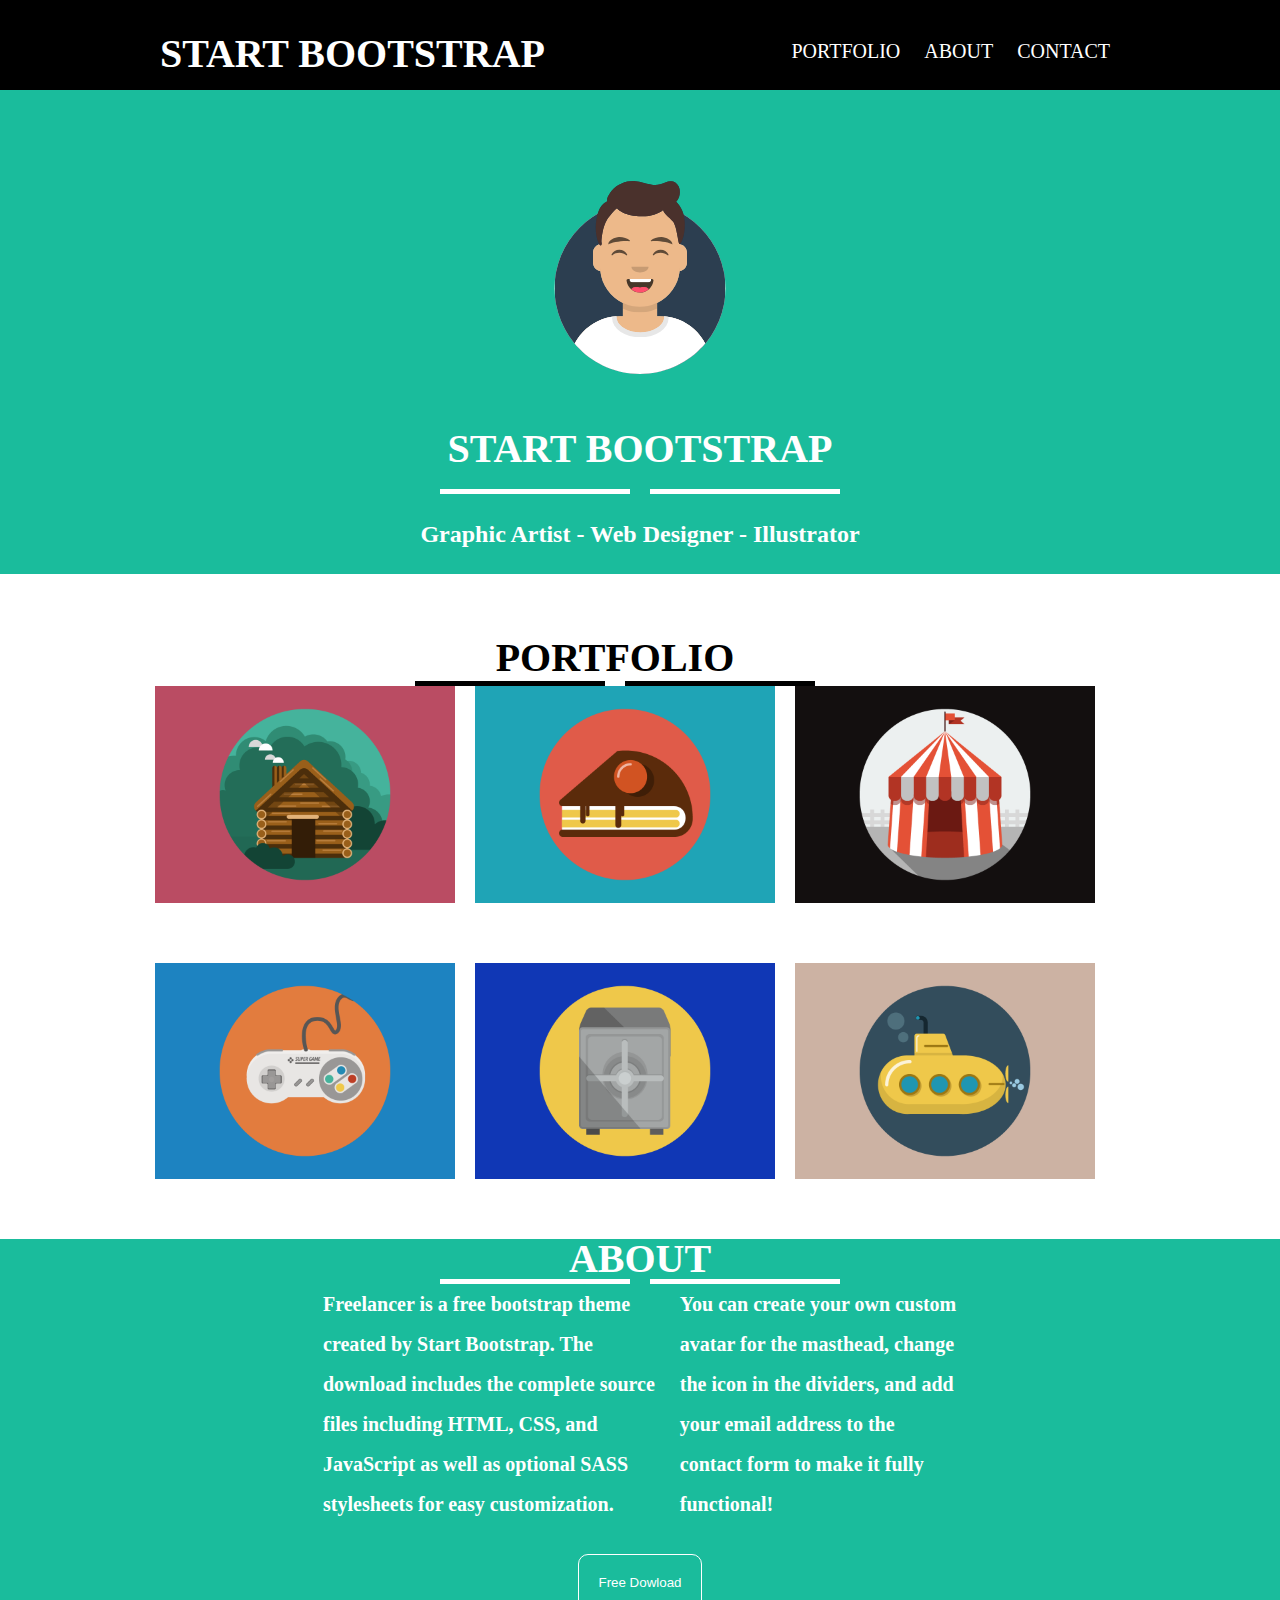
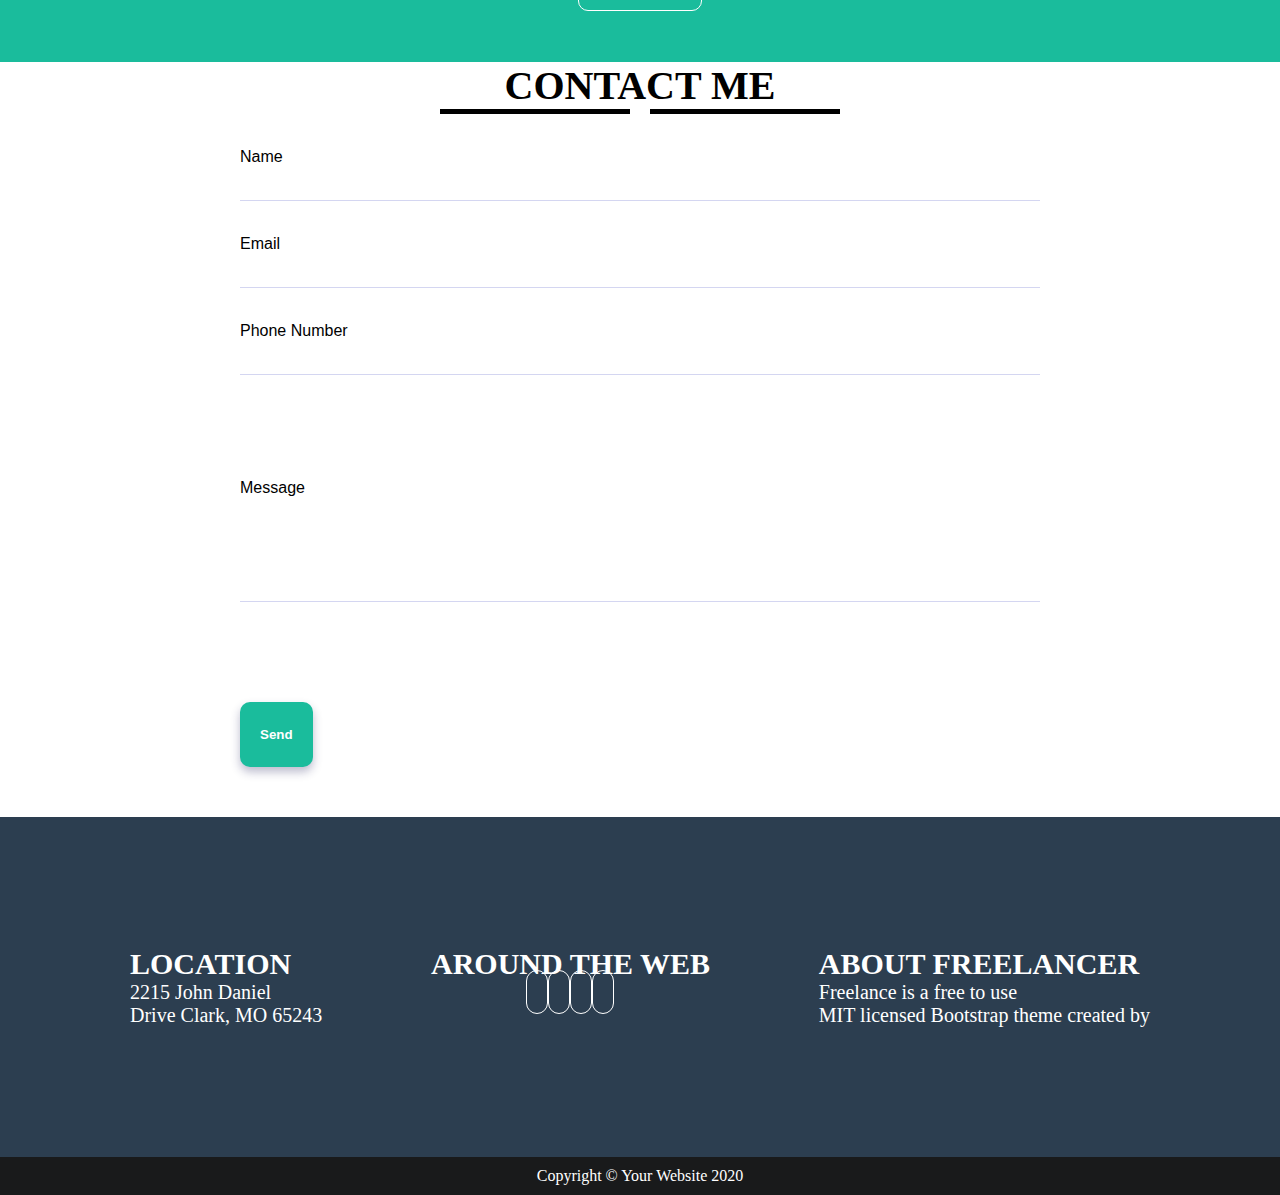
<file: project/index.html>
<!DOCTYPE html>
<html lang="en">
<head>
    <meta charset="UTF-8">
    <meta http-equiv="X-UA-Compatible" content="IE=edge">
    <meta name="viewport" content="width=device-width, initial-scale=1.0">
    <title>Document</title>
    <link rel="stylesheet" href="css/style.css">
    <link rel="stylesheet" href="https://cdnjs.cloudflare.com/ajax/libs/font-awesome/5.15.3/css/all.min.css" integrity="sha512-iBBXm8fW90+nuLcSKlbmrPcLa0OT92xO1BIsZ+ywDWZCvqsWgccV3gFoRBv0z+8dLJgyAHIhR35VZc2oM/gI1w==" crossorigin="anonymous" />
    <meta name="viewport" content="width=device-width, initial-scale=1.0">
    
</head>
<body>
    <div class="menu">
        <div class="container">
            <div class="left">
                <h1>START BOOTSTRAP</h1>
            </div>
            <div class="right">
                <nav>
                    <ul>
                        <li><a href="">PORTFOLIO</a></li>
                        <li><a href="">ABOUT</a> </li>
                        <li><a href="">CONTACT</a></li>
                    </ul>
                </nav>
            </div>
        </div>
    </div>
    <div class="avatar">
        <div class="full">
            <img class="abc" src="img/2.svg" alt="">
            <h1>START BOOTSTRAP</h1>
            <div class="wrapper">
                <div class="star">
                  <div class="line"></div>
                  <div class="star-icon"><i class="fas fa-star"></i></div>
                  <div class="line"></div>
                </div>
              </div>
            <h2>Graphic Artist - Web Designer - Illustrator</h2>
        </div>
    </div>
    <div class="portfolio">
        <div class="container">
        <h1>PORTFOLIO</h1>
        <div class="wrapper">
            <div class="star1">
              <div class="line1"></div>
              <div class="star-icon"><i class="fas fa-star"></i></div>
              <div class="line1"></div>
            </div>
          </div>
        <div class="box">    
            <div class="item">
                <div class="overlay">
                    <i class="fas fa-plus"></i>
                </div>
                <img src="img/cabin.png" alt="">
            </div>
            <div class="item">
                <div class="overlay">
                    <i class="fas fa-plus"></i>
                </div>
                <img src="img/cake.png" alt="">
            </div>
            <div class="item">
                <div class="overlay">
                    <i class="fas fa-plus"></i>
                </div>
                <img src="img/circus.png" alt="">
            </div>
            <div class="item">
                <div class="overlay">
                    <i class="fas fa-plus"></i>
                </div>
                <img src="img/game.png" alt="">
            </div>
            <div class="item">
                <div class="overlay">
                    <i class="fas fa-plus"></i>
                </div>
                <img src="img/safe.png" alt="">
            </div>
            <div class="item">
                <div class="overlay">
                    <i class="fas fa-plus"></i>
                </div>
                <img src="img/submarine.png" alt="">
            </div>
        </div>
        </div>
    </div>
    <div class="about">
        <h1>ABOUT</h1>
        <div class="wrapper">
            <div class="star">
              <div class="line"></div>
              <div class="star-icon"><i class="fas fa-star"></i></div>
              <div class="line"></div>
            </div>
          </div>
          <div class="content">
              <p>Freelancer is a free bootstrap theme created by Start Bootstrap. The download includes the complete source files including HTML, CSS, and JavaScript as well as optional SASS stylesheets for easy customization.</p>
              <p>You can create your own custom avatar for the masthead, change the icon in the dividers, and add your email address to the contact form to make it fully functional!
            </p>
          </div>
          <button class="download"><i class="fas fa-download"></i>Free Dowload</button>
    </div>
    <div class="contact">
        <h1>CONTACT ME</h1>
        <div class="wrapper">
            <div class="star1">
              <div class="line1"></div>
              <div class="star-icon"><i class="fas fa-star"></i></div>
              <div class="line1"></div>
            </div>
          </div>
          <div class="form1">
            <div class="card-body">
                <form action="">
                    <div class="form-group">
                        <input type="text" id="name" placeholder="Name">
                    </div>
                    <div class="form-group">
                        <input type="text" id="link" placeholder="Email">
                    </div>
                    <div class="form-group">
                        <input type="text" id="link" placeholder="Phone Number">
                    </div>
                    <div class="form-group messge">
                        <input type="text" id="link" placeholder="Message">
                    </div>
                    
                </form>
                <div class="wrapper-submit">
                    <button class="btn-submit">Send</button>
                </div>
            </div>
          </div>
    </div>
    
    <div class="foot">
        <!-- <div class="container"> -->
        <div class="title p1">
            <h2>LOCATION</h2>
            <p>2215 John Daniel<br> Drive
                Clark, MO 65243</p>
        </div>
        <div class="title p2">
            <h2>AROUND THE WEB</h2>
            <i class="fab fa-facebook-f"></i>
            <i class="fab fa-facebook-f"></i>
            <i class="fab fa-facebook-f"></i>
            <i class="fab fa-facebook-f"></i>
        </div>
        <div class="title p3">
            <h2>ABOUT FREELANCER</h2>
            <p>Freelance is a free to use <br>MIT licensed Bootstrap theme created by</p>
        </div>
    </div>
    <div class="copy">
        <p>Copyright © Your Website 2020</p>
    </div>
</body>
</html>
</file>
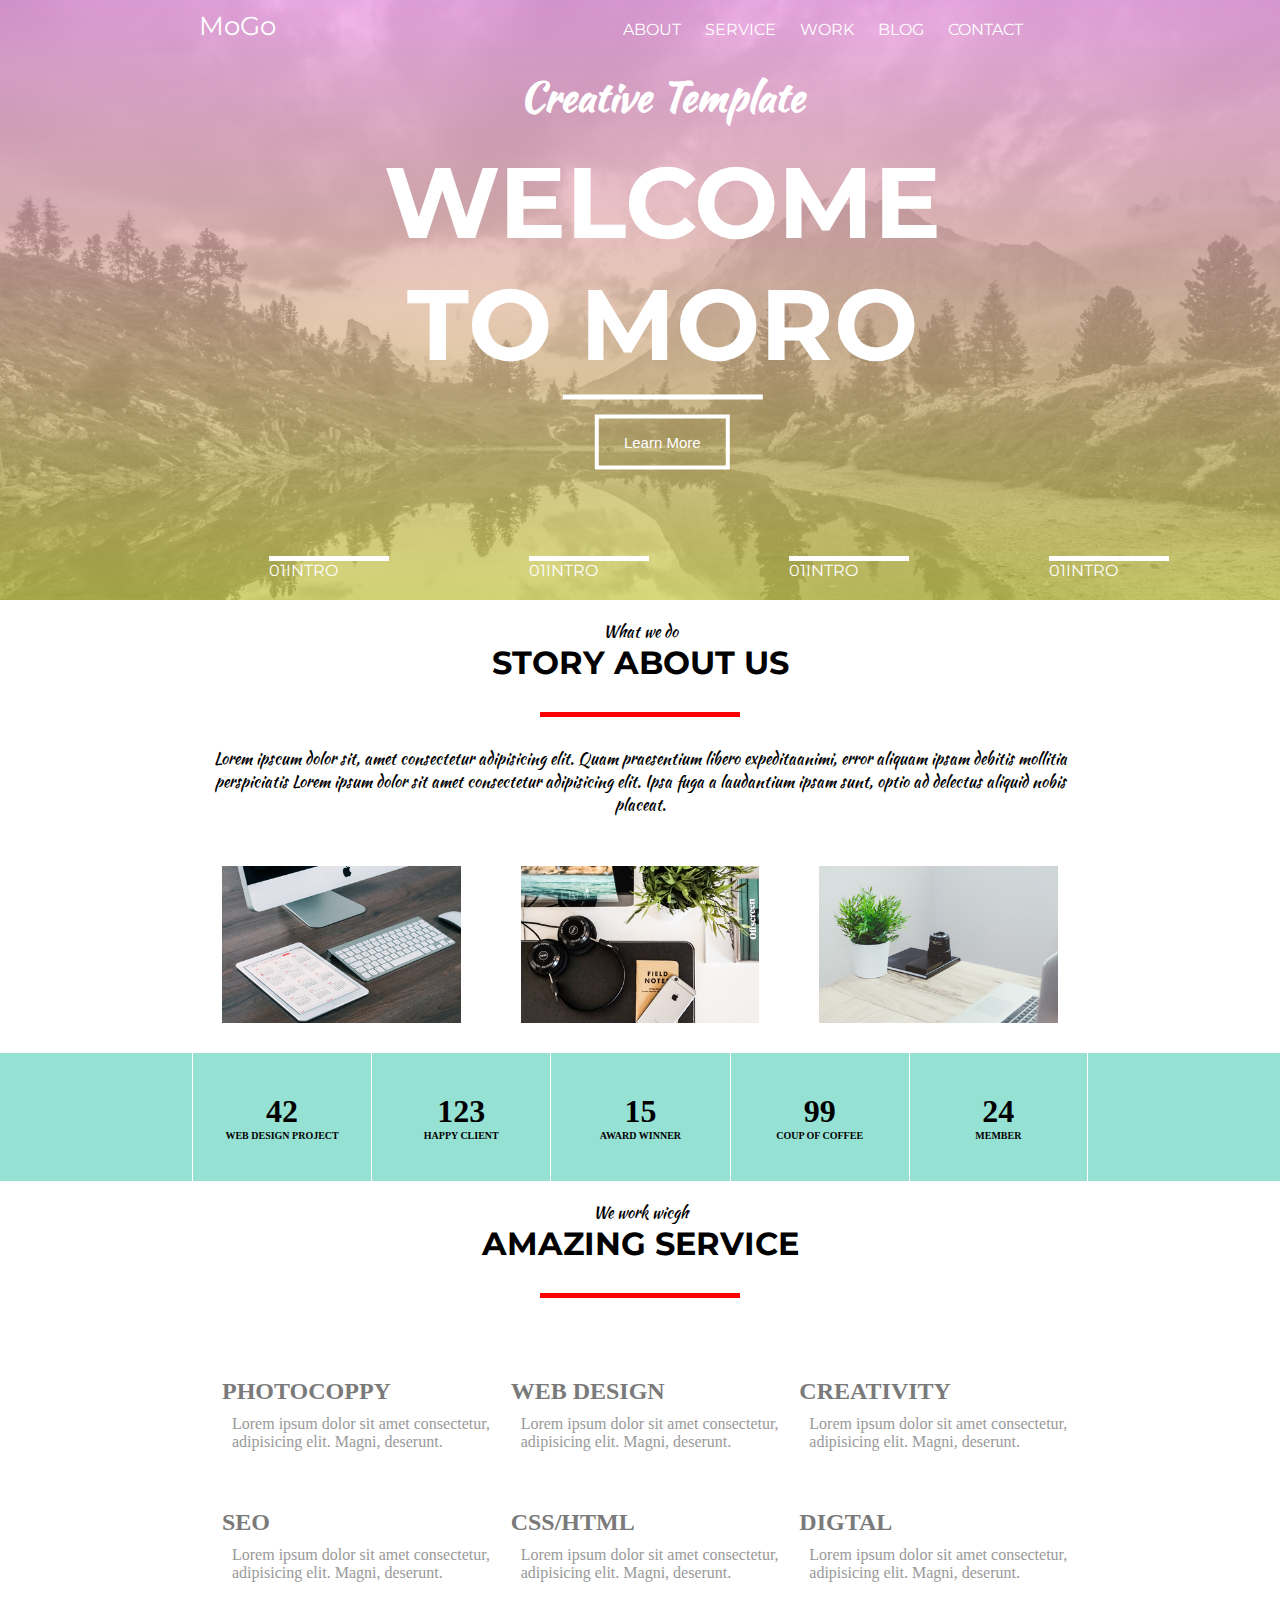
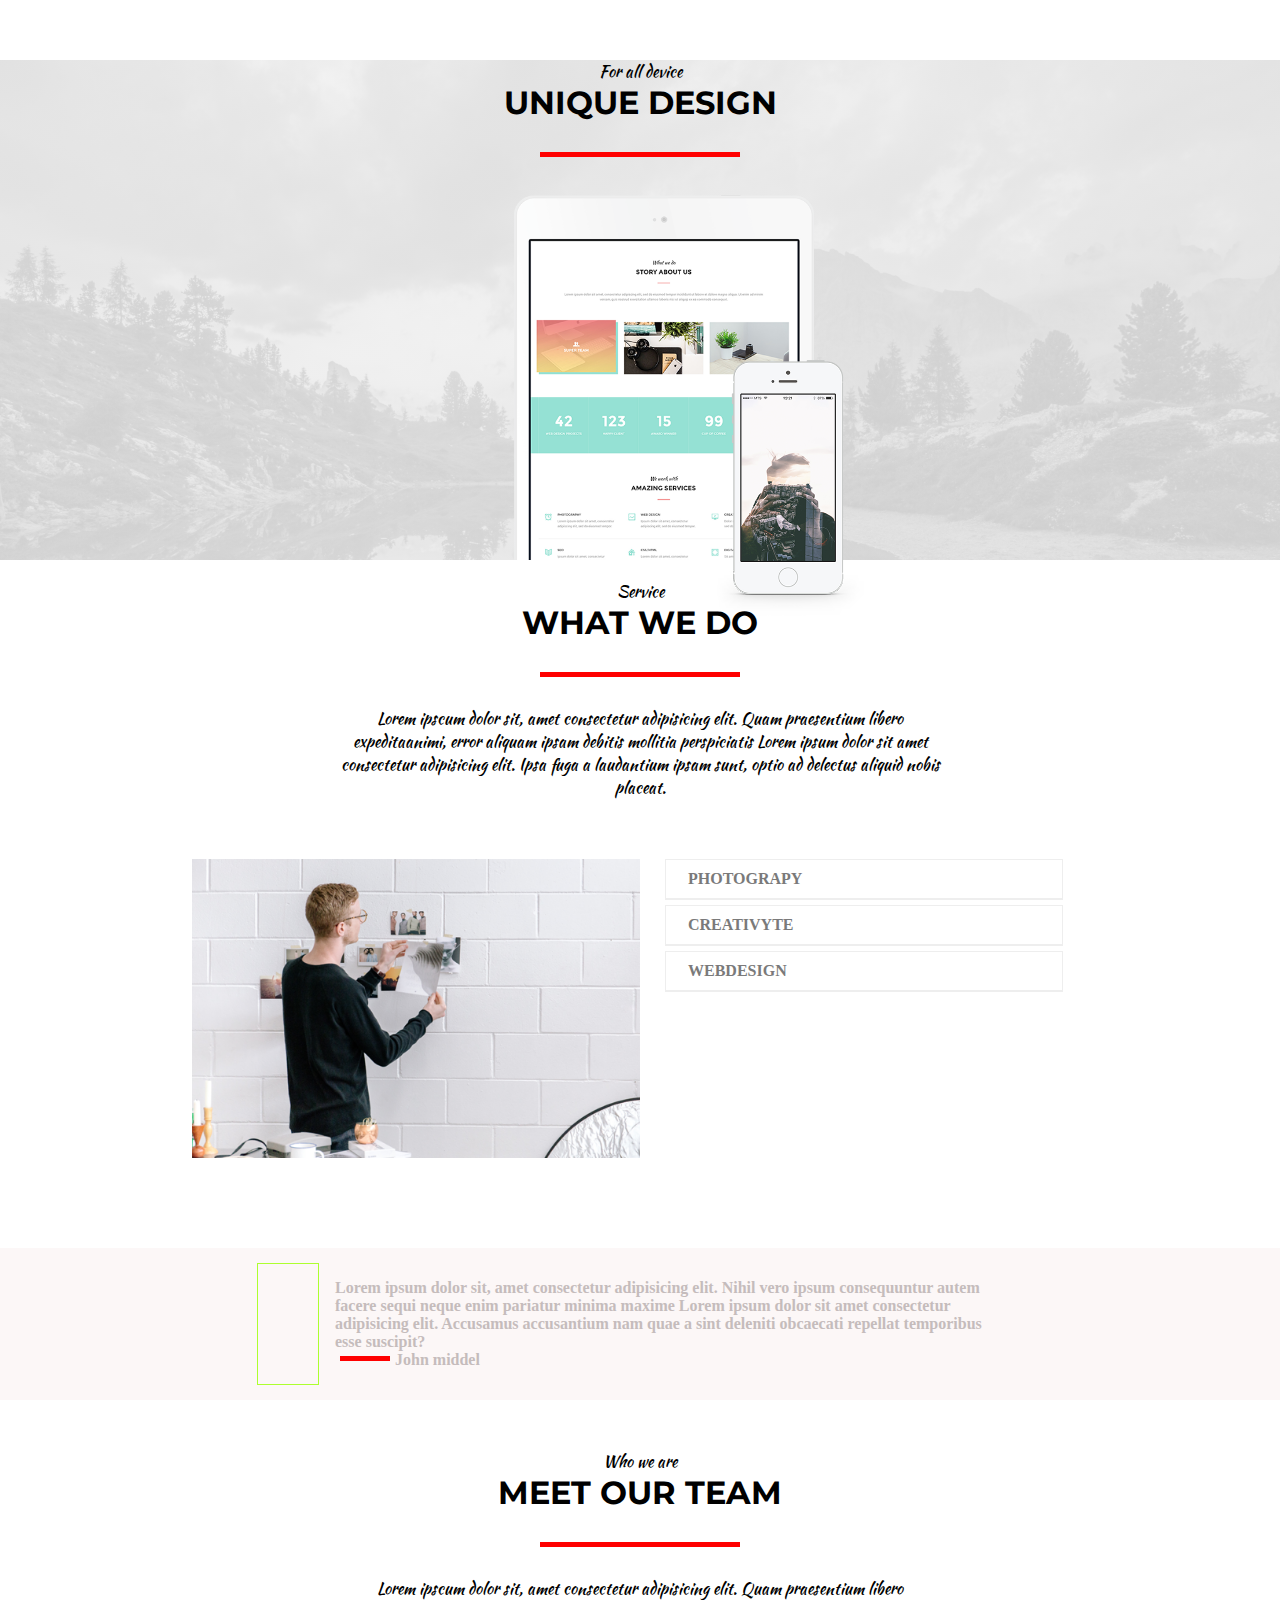
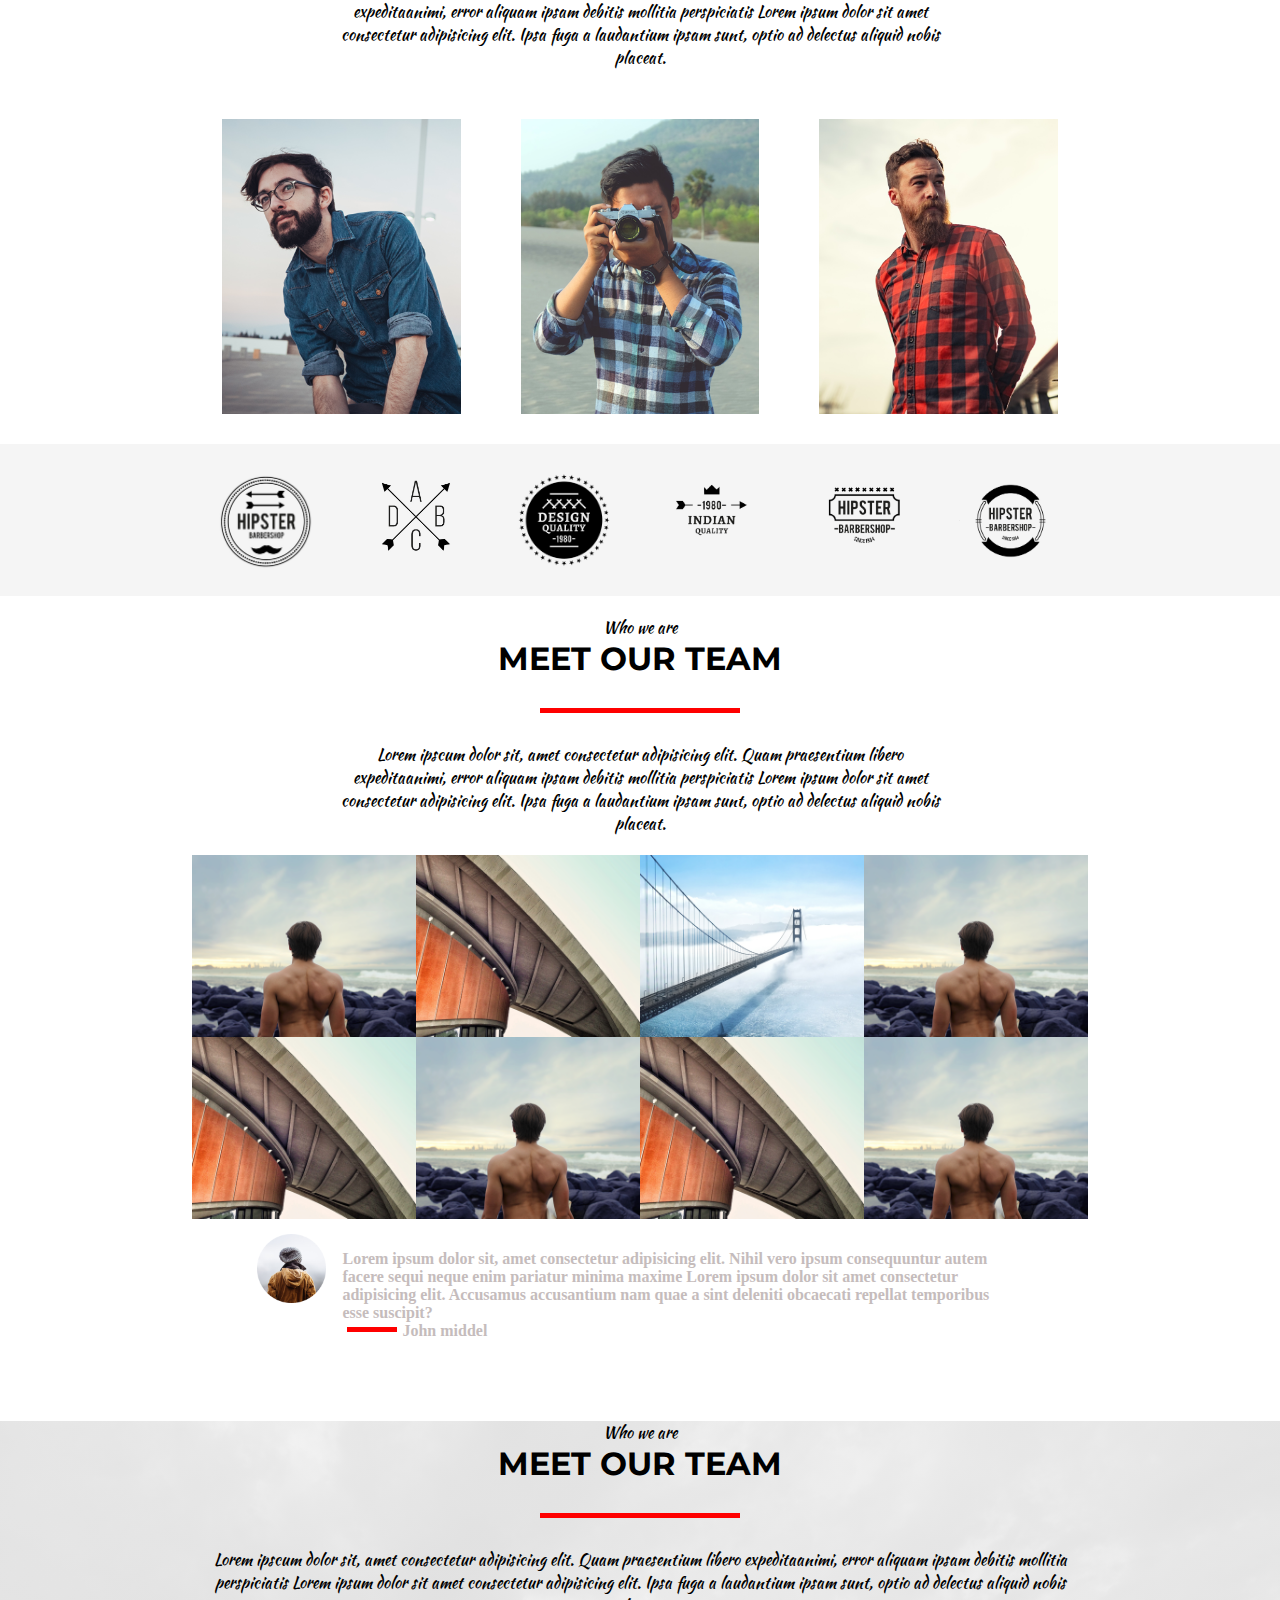
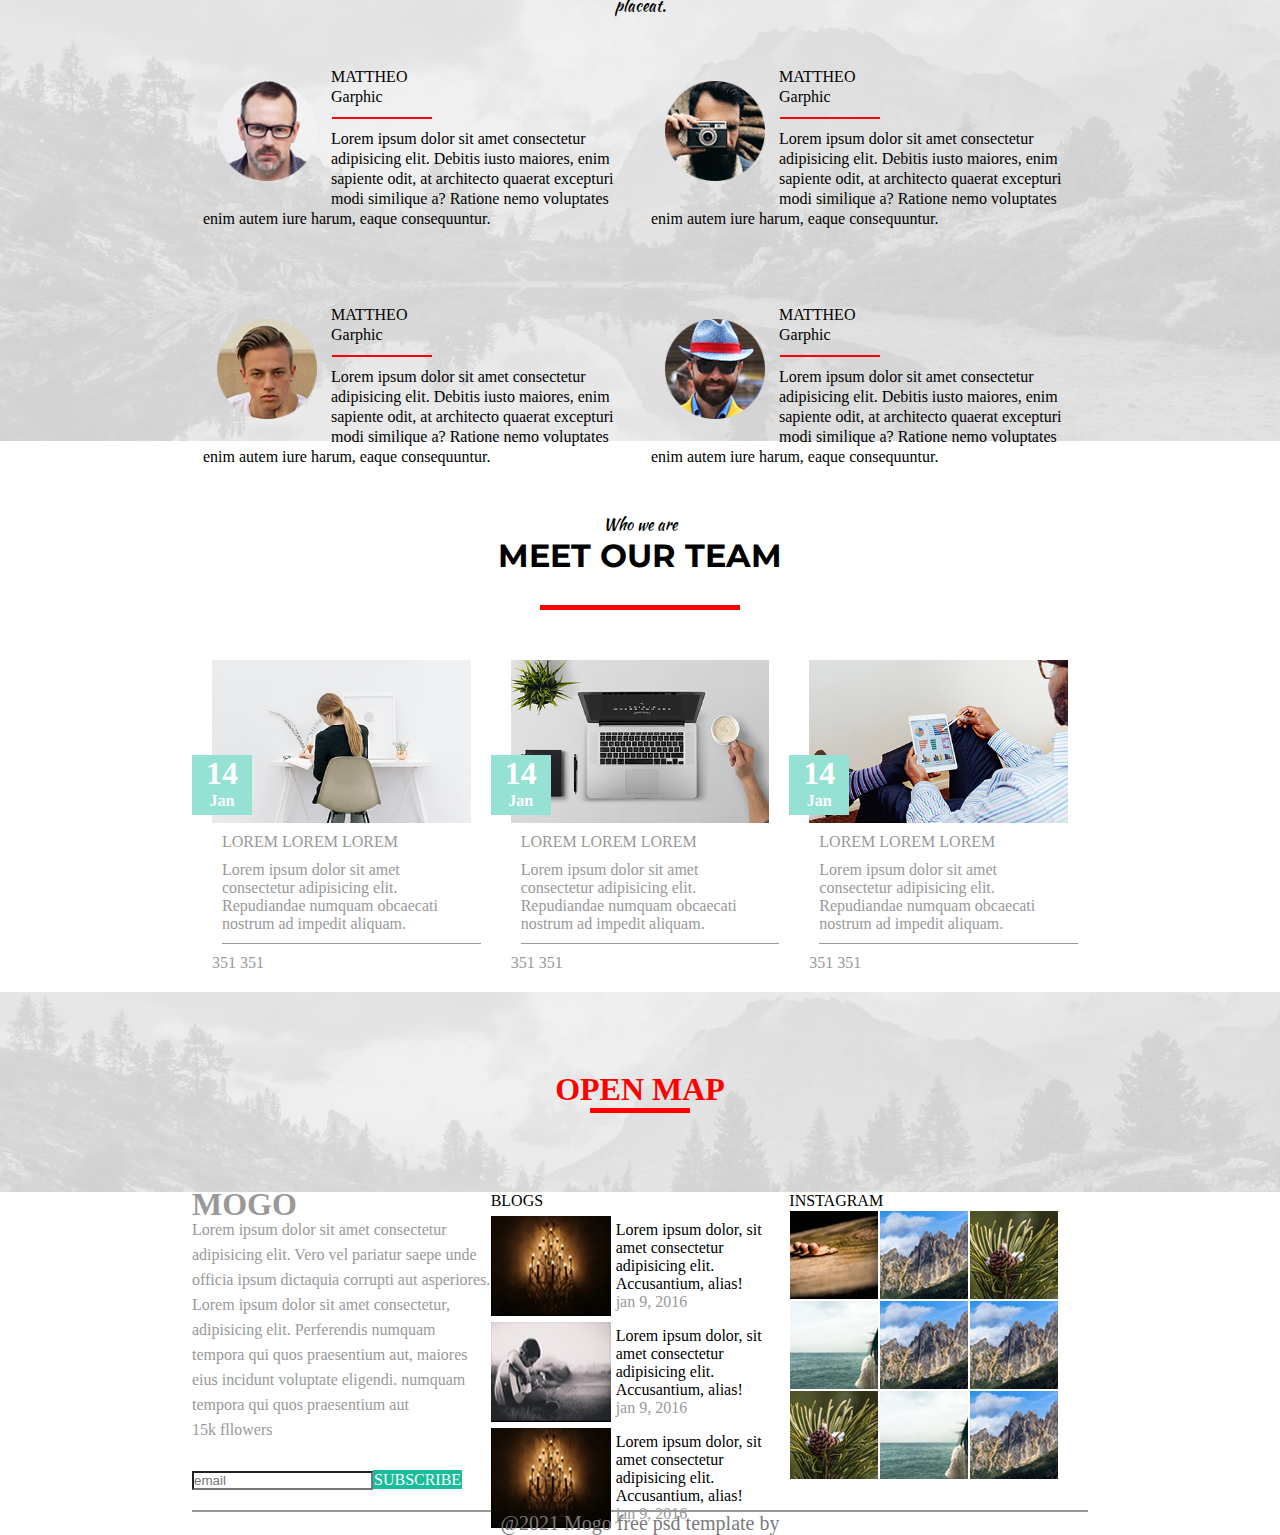
<file: Project2/index.html>
<!DOCTYPE html>
<html lang="en">

<head>
  <meta charset="UTF-8">
  <meta http-equiv="X-UA-Compatible" content="IE=edge">
  <meta name="viewport" content="width=device-width, initial-scale=1.0">
  <title>Document</title>
  <link rel="stylesheet" href="css/style.css">
  <link rel="stylesheet" href="https://cdnjs.cloudflare.com/ajax/libs/font-awesome/5.15.3/css/all.min.css"
    integrity="sha512-iBBXm8fW90+nuLcSKlbmrPcLa0OT92xO1BIsZ+ywDWZCvqsWgccV3gFoRBv0z+8dLJgyAHIhR35VZc2oM/gI1w=="
    crossorigin="anonymous" />
  <meta name="viewport" content="width=device-width, initial-scale=1.0">
  <link rel="preconnect" href="https://fonts.gstatic.com">

</head>

<body>
  <header class="banner">
    <div class="container">
      <div class="menu">
        <a href="#" class="logo">MoGo</a>
        <nav>
          <ul>
            <li><a href="">ABOUT</a></li>
            <li><a href="">SERVICE</a></li>
            <li><a href="">WORK</a></li>
            <li><a href="">BLOG</a></li>
            <li><a href="">CONTACT</a></li>
            <li><a href=""><i class="fas fa-cart-plus"></i></a></li>
            <li><a href=""><i class="fas fa-search"></i></a></li>
          </ul>
        </nav>
      </div>
      <div class="welcome">
        <h2>Creative Template</h2>
        <h1><span>WELCOME</span><br><span> TO MORO</span></h1>
        <button>Learn More</button>
        <!-- <a href="#">Learn More</a> -->
      </div>
      <div class="intro">
        <div class="item">
          <div class="active gach-do"></div>
          <div class="gach-intro"></div>
          <p>01INTRO</p>
        </div>
        <div class="item">
          <div class="gach-do"></div>
          <div class="gach-intro"></div>
          <p>01INTRO</p>
        </div>
        <div class="item">
          <div class="gach-do"></div>
          <div class="gach-intro"></div>
          <p>01INTRO</p>
        </div>
        <div class="item">
          <div class="gach-do"></div>
          <div class="gach-intro"></div>
          <p>01INTRO</p>
        </div>
      </div>
    </div>
  </header>
  <header class="story">
    <div class="container">
      <div class="story-item">

        <p>What we do</p>
        <h1>STORY ABOUT US</h1>
        <p class="gach-1"></p>
        <p class="bot">Lorem ipscum dolor sit, amet consectetur adipisicing elit. Quam praesentium libero expeditaanimi,
          error aliquam ipsam debitis mollitia perspiciatis Lorem ipsum dolor sit amet consectetur adipisicing elit.
          Ipsa fuga a laudantium ipsam sunt, optio ad delectus aliquid nobis placeat.</p>


      </div>
      <div class="wrapper">
        <div class="team-item">
          <div class="content">
            <img src="img/pic1.png" alt="" class="team-image">
            <div>
              <i class="fas fa-user-friends"></i>
              <span>SUPER TEAM</span>
            </div>
          </div>
        </div>
        <div class="team-item">
          <div class="content">
            <img src="img/pic2.png" alt="" class="team-image">
            <div>
              <i class="fas fa-user-friends"></i>
              <span>SUPER TEAM</span>
            </div>
          </div>
        </div>
        <div class="team-item">
          <div class="content">
            <img src="img/pic3.png" alt="" class="team-image">
            <div>
              <i class="fas fa-user-friends"></i>
              <span>SUPER TEAM</span>
            </div>
          </div>
        </div>
      </div>
    </div>
  </header>
  <header class="number">
    <div class="container">
      <div class="number-content">
        <div class="number-item">
          <h1>42</h1>
          <p>WEB DESIGN PROJECT</p>
        </div>
        <div class="number-item">
          <h1>123</h1>
          <p>HAPPY CLIENT</p>
        </div>
        <div class="number-item">
          <h1>15</h1>
          <p>AWARD WINNER</p>
        </div>
        <div class="number-item">
          <h1>99</h1>
          <p>COUP OF COFFEE</p>
        </div>
        <div class="number-item">
          <h1>24</h1>
          <p>MEMBER</p>
        </div>
      </div>
    </div>
  </header>
  <header class="work">
    <div class="container">
      <div class="story-item">
        <div class="container">
          <p>We work wicgh</p>
          <h1>AMAZING SERVICE</h1>
          <p class="gach-1"></p>
        </div>

      </div>
      <div class="service">
        <div class="service-item">
          <i class="fas fa-images"></i>
          <h2>PHOTOCOPPY</h2>
          <p>Lorem ipsum dolor sit amet consectetur, adipisicing elit. Magni, deserunt.</p>
        </div>
        <div class="service-item">
          <i class="fas fa-images"></i>
          <h2>WEB DESIGN</h2>
          <p>Lorem ipsum dolor sit amet consectetur, adipisicing elit. Magni, deserunt.</p>
        </div>
        <div class="service-item">
          <i class="fas fa-images"></i>
          <h2>CREATIVITY</h2>
          <p>Lorem ipsum dolor sit amet consectetur, adipisicing elit. Magni, deserunt.</p>
        </div>
        <div class="service-item">
          <i class="fas fa-images"></i>
          <h2>SEO</h2>
          <p>Lorem ipsum dolor sit amet consectetur, adipisicing elit. Magni, deserunt.</p>
        </div>
        <div class="service-item">
          <i class="fas fa-images"></i>
          <h2>CSS/HTML</h2>
          <p>Lorem ipsum dolor sit amet consectetur, adipisicing elit. Magni, deserunt.</p>
        </div>
        <div class="service-item">
          <i class="fas fa-images"></i>
          <h2>DIGTAL</h2>
          <p>Lorem ipsum dolor sit amet consectetur, adipisicing elit. Magni, deserunt.</p>
        </div>
      </div>
    </div>
  </header>
  <div class="for">
    <div class="container">
      <div class="story-item">
        <div class="container">
          <p>For all device</p>
          <h1>UNIQUE DESIGN</h1>
          <p class="gach-1"></p>
        </div>

      </div>
      <div class="img">
        <img class="img-1" src="img/pic4.png" alt="">
        <img class="img-2" src="img/pic5.png" alt="">
      </div>
    </div>
  </div>
  <header class="whatwe">
    <div class="container">
      <div class="story-item">
        <div class="container">
          <p>Service</p>
          <h1>WHAT WE DO</h1>
          <p class="gach-1"></p>
          <p class="bot">Lorem ipscum dolor sit, amet consectetur adipisicing elit. Quam praesentium libero
            expeditaanimi, error aliquam ipsam debitis mollitia perspiciatis Lorem ipsum dolor sit amet consectetur
            adipisicing elit. Ipsa fuga a laudantium ipsam sunt, optio ad delectus aliquid nobis placeat.</p>
        </div>

      </div>
      <div class="box1">
        <div class="item-img">
          <img src="img/pic6.png" alt="">
        </div>
        <div class="collapse">
          <div class="collapse-item">
            <label for="item-1" class="collapse-title">
              <span><i class=" fas1 fas fa-images"></i>PHOTOGRAPY</span>
              <i class="fas fa-chevron-down"></i>
            </label>
            <input type="checkbox" id="item-1">
            <div class="collapse-content">
              <div>
                Lorem ipsum dolor, sit amet consectetur adipisicing elit. Iste, officia voluptatem earum sunt
                necessitatibus vero delectus, architecto labore, harum fugiat id ea impedit illo dolore at voluptatibus
                totam ex cum. Lorem ipsum dolor sit amet consectetur adipisicing elit. Totam ipsam obcaecati quibusdam
                officia distinctio sequi libero rem nam! Beatae odio temporibus est ducimus repudiandae inventore nobis
                placeat numquam obcaecati doloremque? Lorem ipsum dolor, sit amet consectetur adipisicing elit. Est
                architecto pariatur quisquam sunt. Nemo architecto sint, voluptatem id praesentium nulla voluptatibus
                nostrum illo, accusamus placeat, reprehenderit odit officiis itaque cumque?
              </div>
            </div>
          </div>
          <div class="collapse-item">
            <label for="item-2" class="collapse-title">
              <span><i class=" fas1 fas fa-images"></i>CREATIVYTE</span>
              <i class="fas fa-chevron-down"></i>
            </label>
            <input type="checkbox" id="item-2">
            <div class="collapse-content">
              <div>
                Lorem ipsum dolor sit amet consectetur adipisicing elit. Omnis eos magni, delectus facere est laudantium
                dolores, praesentium exercitationem quis earum unde tempora nihil facilis provident maxime perferendis
                sapiente similique voluptates.
              </div>
            </div>
          </div>
          <div class="collapse-item">
            <label for="item-3" class="collapse-title">
              <span><i class="fas1 fas fa-images"></i>WEBDESIGN</span>
              <i class="fas fa-chevron-down"></i>
            </label>
            <input type="checkbox" id="item-3">
            <div class="collapse-content">
              <div>
                Lorem ipsum dolor sit amet consectetur adipisicing elit. Omnis eos magni, delectus facere est laudantium
                dolores, praesentium exercitationem quis earum unde tempora nihil facilis provident maxime perferendis
                sapiente similique voluptates.
              </div>
            </div>
          </div>
        </div>
      </div>
    </div>
  </header>
  <header class="sms">
    <div class="container">
      <div class="sms-item">
        <div class="muiten">
          <div class="trai">
            <a href="#"><i class="fas fa-chevron-left"></i></a>
          </div>
          <div class="phai"> <a href="#"><i class="fas fa-chevron-right"></i></a></div>
        </div>
        <div class="icon"><i class="fas fa-comments"></i></div>
        <div class="sms1">
          <p>Lorem ipsum dolor sit, amet consectetur adipisicing elit. Nihil vero ipsum consequuntur autem facere
            sequi neque enim pariatur minima maxime Lorem ipsum dolor sit amet consectetur adipisicing elit. Accusamus
            accusantium nam quae a sint deleniti obcaecati repellat temporibus esse suscipit?</p>
          <div class="gach21">
            <div class="gach2-1"></div>
            <p>John middel</p>
          </div>
        </div>
      </div>
    </div>
  </header>
  <header class="meet">
    <div class="container">
      <div class="story-item">
        <div class="container">
          <p>Who we are</p>
          <h1>MEET OUR TEAM</h1>
          <p class="gach-1"></p>
          <p class="bot">Lorem ipscum dolor sit, amet consectetur adipisicing elit. Quam praesentium libero
            expeditaanimi, error aliquam ipsam debitis mollitia perspiciatis Lorem ipsum dolor sit amet consectetur
            adipisicing elit. Ipsa fuga a laudantium ipsam sunt, optio ad delectus aliquid nobis placeat.</p>
        </div>

      </div>
      <div class="wrapper">
        <div class="team-item">
          <div class="content">
            <img src="img/pic7.png" alt="" class="team-image">
            <div class="icon-fas">
              <ul>
                <li> <a href=""><i class="fab fa-facebook-f"></i></a></li>
                <li> <a href=""><i class="fab fa-twitter"></i></a></li>
                <li> <a href=""><i class="fas fa-phone"></i></a></li>
                <li class="none"><a href=""><i class="fab fa-instagram"></i></a></li>
              </ul>
            </div>
          </div>
        </div>
        <div class="team-item">
          <div class="content">
            <img src="img/pic8.png" alt="" class="team-image">
            <div class="icon-fas">
              <ul>
                <li> <a href=""><i class="fab fa-facebook-f"></i></a></li>
                <li> <a href=""><i class="fab fa-twitter"></i></a></li>
                <li> <a href=""><i class="fas fa-phone"></i></a></li>
                <li class="none"> <a href=""><i class="fab fa-instagram"></i></a></li>
              </ul>
            </div>
          </div>
        </div>
        <div class="team-item">
          <div class="content">
            <img src="img/pic9.png" alt="" class="team-image">
            <div class="icon-fas">
              <ul>
                <li> <a href=""><i class="fab fa-facebook-f"></i></a></li>
                <li> <a href=""><i class="fab fa-twitter"></i></a></li>
                <li> <a href=""><i class="fas fa-phone"></i></a></li>
                <li class="none"> <a href=""><i class="fab fa-instagram"></i></a></li>
              </ul>
            </div>
          </div>
        </div>
      </div>
    </div>
  </header>
  <header class="logo1">
    <div class="container">
      <div class="logo-item">
        <img src="img/logo1.jpg" alt="">
      </div>
      <div class="logo-item">
        <img src="img/logo2.jpg" alt="">
      </div>
      <div class="logo-item">
        <img src="img/logo3.jpg" alt="">
      </div>
      <div class="logo-item">
        <img src="img/logo4.jpg" alt="">
      </div>
      <div class="logo-item">
        <img src="img/logo5.jpg" alt="">
      </div>
      <div class="logo-item">
        <img src="img/logo6.jpg" alt="">
      </div>
    </div>
  </header>
  <header class="some">
    <div class="container">
      <div class="story-item">
        <div class="container">
          <p>Who we are</p>
          <h1>MEET OUR TEAM</h1>
          <p class="gach-1"></p>
          <p class="bot">Lorem ipscum dolor sit, amet consectetur adipisicing elit. Quam praesentium libero
            expeditaanimi, error aliquam ipsam debitis mollitia perspiciatis Lorem ipsum dolor sit amet consectetur
            adipisicing elit. Ipsa fuga a laudantium ipsam sunt, optio ad delectus aliquid nobis placeat.</p>
        </div>

      </div>
      <div class="wrapper-some">
        <div class="item-some">
          <div class="content">
            <img src="img/pic11.png" alt="" class="team-image-some">
            <div class="item-content">
              <span><i class="fas fa-image"></i></span>
              <span>LOREM LOREM LOREM</span>
              <span>Lorem ipsum dolor sit amet consectetur </span>
            </div>
          </div>
        </div>
      </div>
      <div class="wrapper-some">
        <div class="item-some">
          <div class="content">
            <img src="img/pic12.png" alt="" class="team-image-some">
            <div class="item-content">
              <span><i class="fas fa-image"></i></span>
              <span>LOREM LOREM LOREM</span>
              <span>Lorem ipsum dolor sit amet consectetur </span>
            </div>
          </div>
        </div>
      </div>
      <div class="wrapper-some">
        <div class="item-some">
          <div class="content">
            <img src="img/pic15.png" alt="" class="team-image-some">
            <div class="item-content">
              <span><i class="fas fa-image"></i></span>
              <span>LOREM LOREM LOREM</span>
              <span>Lorem ipsum dolor sit amet consectetur </span>
            </div>
          </div>
        </div>
      </div>
      <div class="wrapper-some">
        <div class="item-some">
          <div class="content">
            <img src="img/pic11.png" alt="" class="team-image-some">
            <div class="item-content">
              <span><i class="fas fa-image"></i></span>
              <span>LOREM LOREM LOREM</span>
              <span>Lorem ipsum dolor sit amet consectetur </span>
            </div>
          </div>
        </div>
      </div>
      <div class="wrapper-some">
        <div class="item-some">
          <div class="content">
            <img src="img/pic12.png" alt="" class="team-image-some">
            <div class="item-content">
              <span><i class="fas fa-image"></i></span>
              <span>LOREM LOREM LOREM</span>
              <span>Lorem ipsum dolor sit amet consectetur </span>
            </div>
          </div>
        </div>
      </div>
      <div class="wrapper-some">
        <div class="item-some">
          <div class="content">
            <img src="img/pic11.png" alt="" class="team-image-some">
            <div class="item-content">
              <span><i class="fas fa-image"></i></span>
              <span>LOREM LOREM LOREM</span>
              <span>Lorem ipsum dolor sit amet consectetur </span>
            </div>
          </div>
        </div>
      </div>
      <div class="wrapper-some">
        <div class="item-some">
          <div class="content">
            <img src="img/pic12.png" alt="" class="team-image-some">
            <div class="item-content">
              <span><i class="fas fa-image"></i></span>
              <span>LOREM LOREM LOREM</span>
              <span>Lorem ipsum dolor sit amet consectetur </span>
            </div>
          </div>
        </div>
      </div>
      <div class="wrapper-some">
        <div class="item-some">
          <div class="content">
            <img src="img/pic11.png" alt="" class="team-image-some">
            <div class="item-content">
              <span><i class="fas fa-image"></i></span>
              <span>LOREM LOREM LOREM</span>
              <span>Lorem ipsum dolor sit amet consectetur </span>
            </div>
          </div>
        </div>
      </div>
      <div class="sms-item">
        <div class="muiten">
          <div class="trai">
            <a href="#"><i class="fas fa-chevron-left"></i></a>
          </div>
          <div class="phai"><a href="#"><i class="fas fa-chevron-right"></i></a></div>
        </div>
        <div class="icon-hinh"><img src="img/pic18.png" alt=""></i></div>
        <div class="sms1">
          <p>Lorem ipsum dolor sit, amet consectetur adipisicing elit. Nihil vero ipsum consequuntur autem facere
            sequi neque enim pariatur minima maxime Lorem ipsum dolor sit amet consectetur adipisicing elit.
            Accusamus
            accusantium nam quae a sint deleniti obcaecati repellat temporibus esse suscipit?</p>
          <div class="gach21">
            <div class="gach2-1"></div>
            <p>John middel</p>
          </div>
        </div>
      </div>
    </div>
  </header>
  <header class="people">
    <div class="container">
      <div class="story-item">
        <p>Who we are</p>
        <h1>MEET OUR TEAM</h1>
        <p class="gach-1"></p>
        <p class="bot">Lorem ipscum dolor sit, amet consectetur adipisicing elit. Quam praesentium libero expeditaanimi,
          error aliquam ipsam debitis mollitia perspiciatis Lorem ipsum dolor sit amet consectetur adipisicing elit.
          Ipsa fuga a laudantium ipsam sunt, optio ad delectus aliquid nobis placeat.</p>
      </div>
      <div class="people-item">
        <img src="img/pic19.png" alt="">
        <p>MATTHEO</p>
        <span>Garphic</span>
        <p class="gach2"></p>
        <p>Lorem ipsum dolor sit amet consectetur adipisicing elit. Debitis iusto maiores, enim sapiente odit, at
          architecto quaerat excepturi modi similique a? Ratione nemo voluptates enim autem iure harum, eaque
          consequuntur.</p>
      </div>
      <div class="people-item">
        <img src="img/pic20.png" alt="">
        <p>MATTHEO</p>
        <span>Garphic</span>
        <p class="gach2"></p>
        <p>Lorem ipsum dolor sit amet consectetur adipisicing elit. Debitis iusto maiores, enim sapiente odit, at
          architecto quaerat excepturi modi similique a? Ratione nemo voluptates enim autem iure harum, eaque
          consequuntur.</p>
      </div>
      <div class="people-item">
        <img src="img/pic21.png" alt="">
        <p>MATTHEO</p>
        <span>Garphic</span>
        <p class="gach2"></p>
        <p>Lorem ipsum dolor sit amet consectetur adipisicing elit. Debitis iusto maiores, enim sapiente odit, at
          architecto quaerat excepturi modi similique a? Ratione nemo voluptates enim autem iure harum, eaque
          consequuntur.</p>
      </div>
      <div class="people-item">
        <img src="img/pic22.png" alt="">
        <p>MATTHEO</p>
        <span>Garphic</span>
        <p class="gach2"></p>
        <p>Lorem ipsum dolor sit amet consectetur adipisicing elit. Debitis iusto maiores, enim sapiente odit, at
          architecto quaerat excepturi modi similique a? Ratione nemo voluptates enim autem iure harum, eaque
          consequuntur.</p>
      </div>
    </div>
  </header>
  <header class="latest">
    <div class="container">
      <div class="story-item">
        <div class="container">
          <p>Who we are</p>
          <h1>MEET OUR TEAM</h1>
          <p class="gach-1"></p>
        </div>

      </div>
      <div class="latest-item">
        <div class="latest-item1">
          <div class="date">
            <h1>14</h1>
            <h4>Jan</h4>
          </div>
          <img src="img/pic23.png" alt="">
          <p> <a href="#">LOREM LOREM LOREM </a> </p>
          <p>Lorem ipsum dolor sit amet consectetur adipisicing elit. Repudiandae numquam obcaecati nostrum ad impedit
            aliquam.</p>
          <p class="bottom-latest"></p>
          <a href=""><i class="fas fa-sms"></i>351</a>
          <a href=""><i class="fas fa-sms"></i>351</a>
        </div>
        <div class="latest-item1">
          <div class="date">
            <h1>14</h1>
            <h4>Jan</h4>
          </div>
          <img src="img/pic24.png" alt="">
          <p><a href="#">LOREM LOREM LOREM </a> </p>
          <p>Lorem ipsum dolor sit amet consectetur adipisicing elit. Repudiandae numquam obcaecati nostrum ad impedit
            aliquam.</p>
          <p class="bottom-latest"></p>
          <a href=""><i class="fas fa-sms"></i>351</a>
          <a href=""><i class="fas fa-sms"></i>351</a>
        </div>
        <div class="latest-item1">
          <div class="date">
            <h1>14</h1>
            <h4>Jan</h4>
          </div>
          <img src="img/pic25.png" alt="">
          <p><a href="#">LOREM LOREM LOREM </a> </p>
          <p>Lorem ipsum dolor sit amet consectetur adipisicing elit. Repudiandae numquam obcaecati nostrum ad impedit
            aliquam.</p>
          <p class="bottom-latest"></p>
          <a href=""><i class="fas fa-sms"></i>351</a>
          <a href=""><i class="fas fa-sms"></i>351</a>
        </div>
      </div>
    </div>
  </header>
  <header class="map">
    <a href=""><i class="fas fa-map-marker-alt"></i></a>
    <h1>OPEN MAP</h1>
    <p class="map-gach"></p>
  </header>
  <header class="mogo">
    <div class="container">
      <div class="mogoitem mogo-item1">
        <h1>MOGO</h1>
        <p>Lorem ipsum dolor sit amet consectetur adipisicing elit. Vero vel pariatur saepe unde officia ipsum
          dictaquia corrupti aut asperiores. Lorem ipsum dolor sit amet consectetur, adipisicing elit. Perferendis
          numquam tempora qui quos praesentium aut, maiores eius incidunt voluptate eligendi. numquam tempora qui quos
          praesentium aut </p>
        <p class="dam">15k fllowers</p>
        <p class="iconmogo">
        <ul>
          <li><i class="fas fa-map-marker-alt"></i></li>
          <i class="fas fa-fax"></i>
          <li><i class="fas fa-map-marker-alt"></i></li>
          <li><i class="fas fa-map-marker-alt"></i></li>
          <li><i class="fas fa-map-marker-alt"></i></li>
          <li><i class="fas fa-map-marker-alt"></i></li>
          <li><i class="fas fa-map-marker-alt"></i></li>
          <li><i class="fas fa-map-marker-alt"></i></li>
        </ul>

        </p>

        <form>
          <input type="text" placeholder="email "><a href="">Subscribe</a>
        </form>
      </div>
      <div class="mogoitem mogo-item2">
        <p>BLOGS</p>
        <div class="item-blocgs">
          <img src="img/pic26.png" alt="">
          <div class="blogsb">
            <p>Lorem ipsum dolor, sit amet consectetur adipisicing elit. Accusantium, alias!</p>
            <span>jan 9, 2016</span>
          </div>

        </div>
        <div class="item-blocgs">
          <img src="img/pic238.png" alt="">
          <div class="blogsb">
            <p>Lorem ipsum dolor, sit amet consectetur adipisicing elit. Accusantium, alias!</p>
            <span>jan 9, 2016</span>
          </div>

        </div>
        <div class="item-blocgs">
          <img src="img/pic26.png" alt="">
          <div class="blogsb">
            <p>Lorem ipsum dolor, sit amet consectetur adipisicing elit. Accusantium, alias!</p>
            <span>jan 9, 2016</span>
          </div>

        </div>
      </div>
      <div class="mogoitem mogo-item3">
        <p>INSTAGRAM</p>
        <div class="list">
          <div class="list-item">
            <img src="img/pic33.png" alt="">
          </div>
          <div class="list-item">
            <img src="img/pic34.png" alt="">
          </div>
          <div class="list-item">
            <img src="img/pic36.png" alt="">
          </div>
          <div class="list-item">
            <img src="img/pic38.png" alt="">
          </div>
          <div class="list-item">
            <img src="img/pic34.png" alt="">
          </div>
          <div class="list-item">
            <img src="img/pic34.png" alt="">
          </div>
          <div class="list-item">
            <img src="img/pic36.png" alt="">
          </div>
          <div class="list-item">
            <img src="img/pic38.png" alt="">
          </div>
          <div class="list-item">
            <img src="img/pic34.png" alt="">
          </div>
        </div>
      </div>
    </div>
  </header>
  <header class="end">
    <div class="container">
      <p>@2021 Mogo free psd template by</p>
    </div>
  </header>
</body>

</html>
</file>
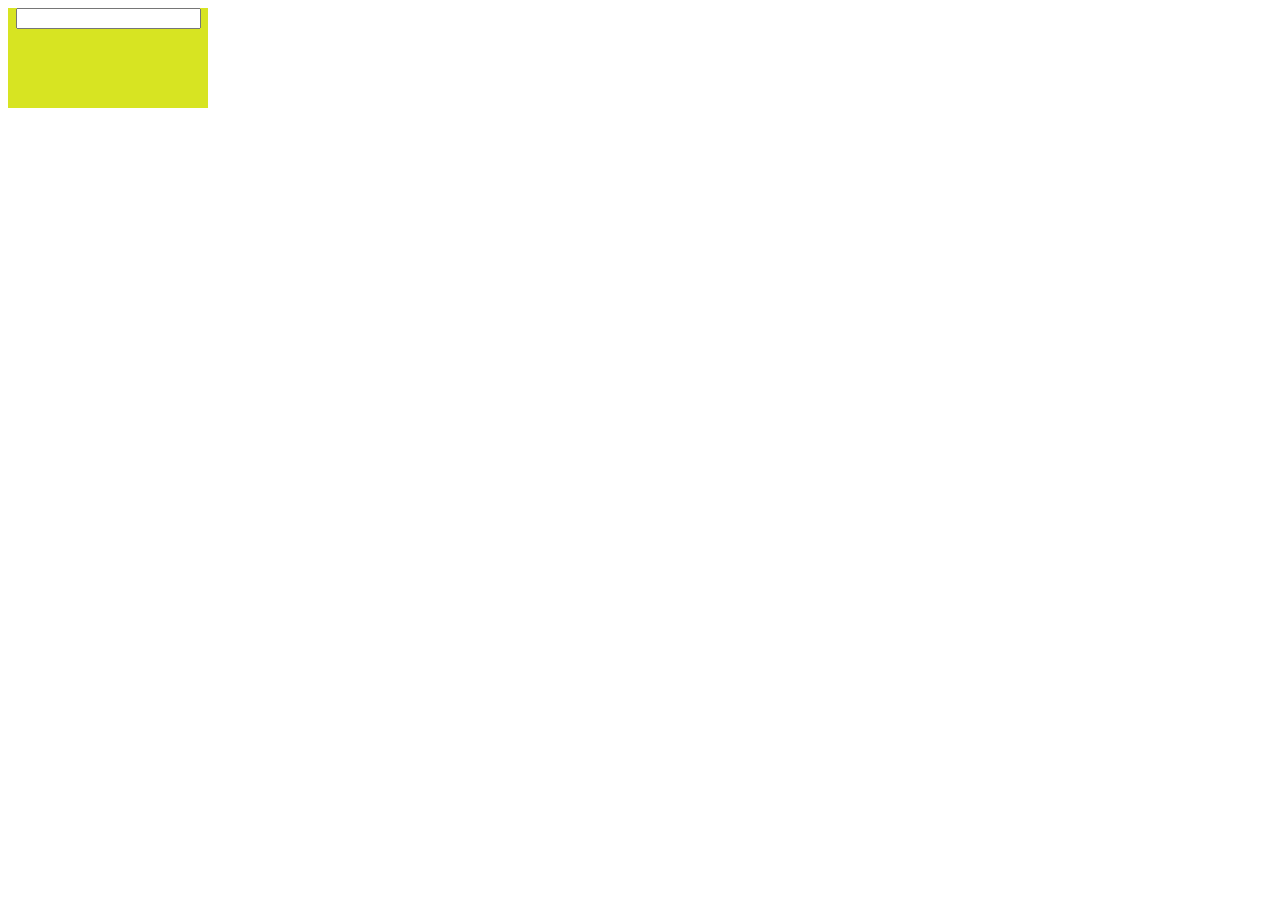
<file: B8/case01/index.html>
<!DOCTYPE html>
<html lang="en">
<head>
    <meta charset="UTF-8">
    <meta http-equiv="X-UA-Compatible" content="IE=edge">
    <meta name="viewport" content="width=device-width, initial-scale=1.0">
    <title>Document</title>
    <style>
        .box{
            background: rgb(215, 228, 34);
            width: 200px;
            height: 100px;
        }
        input{
            margin: auto;
            display: block;
        }
    </style>
</head>
<body>
    <div class="box">
        <input type="text" name="time" id="demo"/>
    </div>
    <script src="js/main.js"></script>
</body>
</html>
</file>
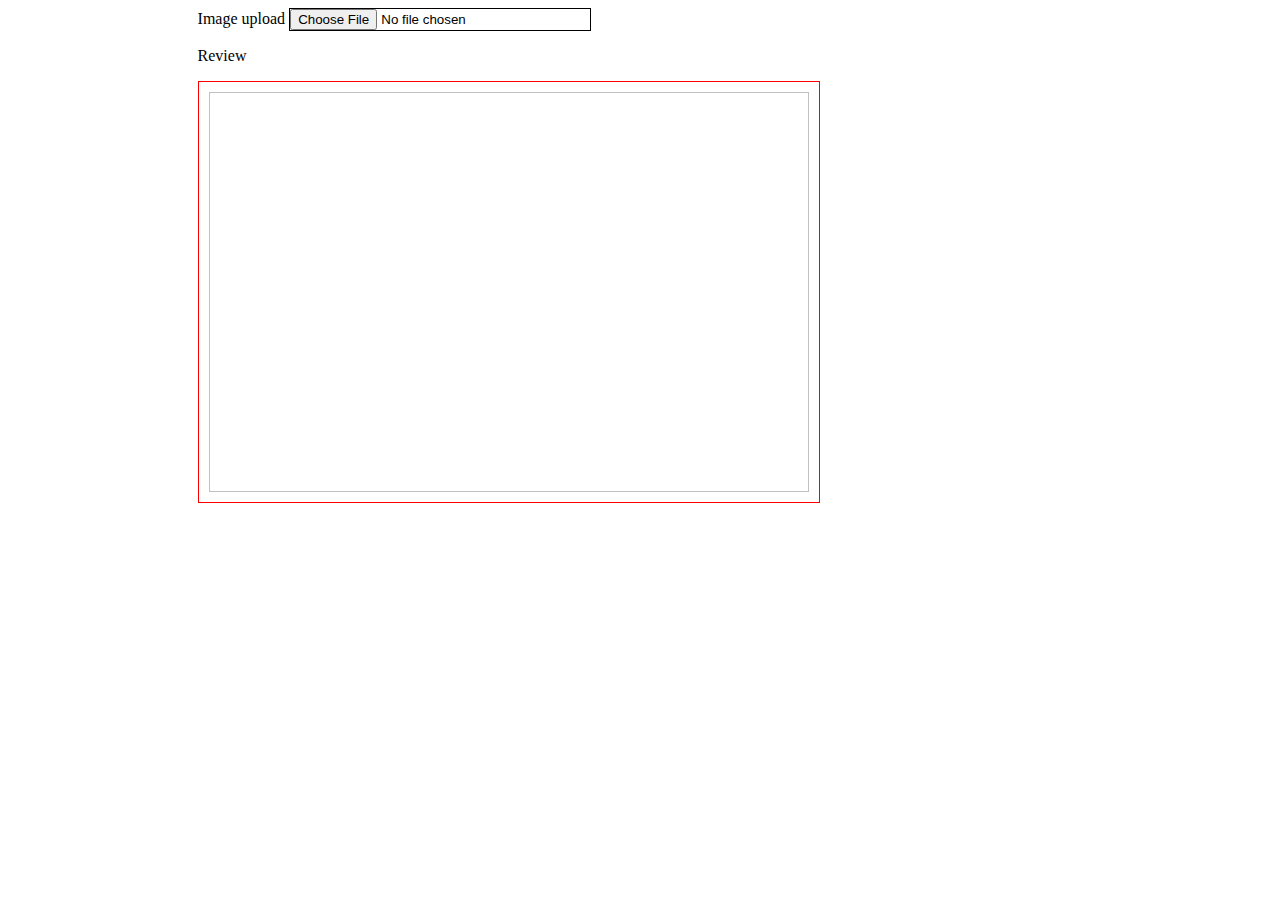
<file: B8/case03/index.html>
<!DOCTYPE html>
<html>

<head>
    <meta charset="utf-8">
    <meta http-equiv="X-UA-Compatible" content="IE=edge">
    <title></title>
    <link rel="stylesheet" href="">
        <style>
            .box {
                border: 1px solid red;
                width: 700px;
            }
    
            .container {
                width: 70%;
                margin: auto;
            }
    
            input {
                width: 300px;
                border: 1px solid;
            }
           
            .box1{
                border: 1px solid black;
            }
            .in1 {
                margin: 7px 9px;
            }
            img{
                max-width:600px;
                padding: 10px;
            }
            #output_image{
                border: 1px solid red;
                width: 600px;
                height: 400px;
            }
        </style>
</head>

<body>
 
    <div class="container">
        <div  >
        <label for="">Image upload</label>
        <input type="file" accept="image/*" onchange="preview_image(event)">
    </div>
    <div >
        <p>Review</p>
        <img id="output_image" />
    </div>
    </div>
    <script type='text/javascript'>
        function preview_image(event) 
        {
         var reader = new FileReader();
         reader.onload = function()
         {
          var output = document.getElementById('output_image');
          output.src = reader.result;
         }
         reader.readAsDataURL(event.target.files[0]);
        }
        </script>
</body>

</html>
</file>
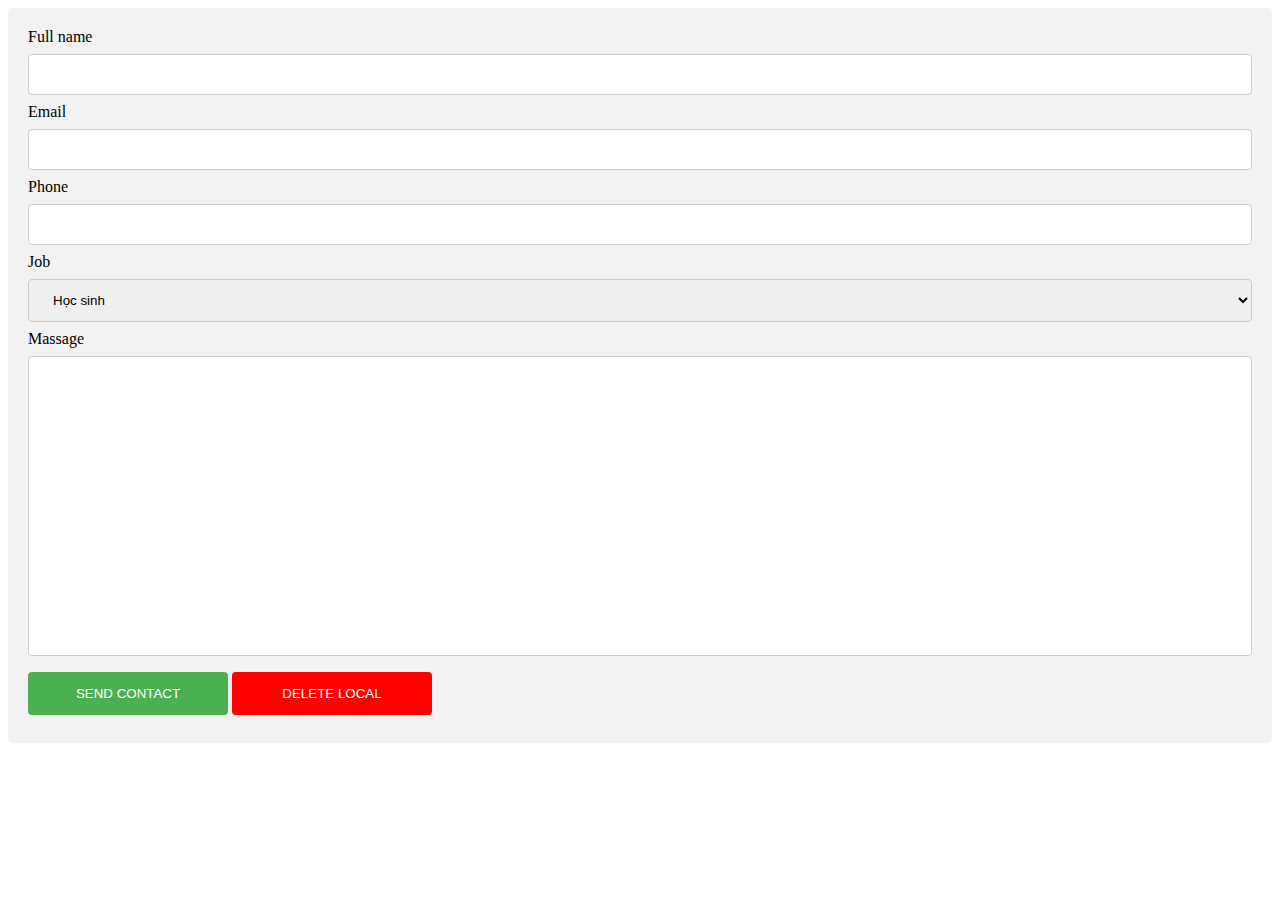
<file: B8/case04/index.html>
<!DOCTYPE html>
<html lang="en">
<head>
    <meta charset="UTF-8">
    <meta http-equiv="X-UA-Compatible" content="IE=edge">
    <meta name="viewport" content="width=device-width, initial-scale=1.0">
    <title>Document</title>
    <style>
        input[type=text], select {
          width: 100%;
          padding: 12px 20px;
          margin: 8px 0;
          display: inline-block;
          border: 1px solid #ccc;
          border-radius: 4px;
          box-sizing: border-box;
        }

        input[type=submit] {
          width: 200px;
          background-color: #4CAF50;
          color: white;
          padding: 14px 20px;
          margin: 8px 0;
          border: none;
          border-radius: 4px;
          cursor: pointer;
          outline: none;
        }
        
        input[type=submit]:hover {
          background-color: #45a049;
        }
        
        div {
          border-radius: 5px;
          background-color: #f2f2f2;
          padding: 20px;
        }
        .massage{
            height: 300px;
        }
       
        </style>
</head>
<body>
    <div>
        <form action="#">
          <label for="fname">Full name</label>
          <input type="text" id="fname" name="firstname" >
      
          <label for="lname">Email</label>
          <input type="text" id="lname" name="lastname">

          <label for="lname">Phone</label>
          <input type="text" id="lname" name="lastname">
      
          <label for="country">Job</label>
          <select id="country" name="country">
            <option value="australia">Học sinh</option>
            <option value="canada">Sinh Viên</option>
            <option value="usa">Giao Viên</option>
          </select>

          <label for="lname">Massage</label>
          <input class="massage" type="text" id="lname" name="lastname">
        
          <input type="submit" value="SEND CONTACT">
          <input style="background: red;" type="submit" value="DELETE LOCAL">
        </form>

        <script>
            const names = localStorage.getItem('names'); 
        </script>
</body>
</html>
</file>
<file: project/css/style.css>
*,
*::before,
*::after {
    margin: 0;
    padding: 0;
    box-sizing: border-box;
}
:root{
    --den:#2C3E50;
    --trang:white;
    --xanh:#1abc9c;
    --den:black;
}
ul li{
    list-style: none;
}
a{
    text-decoration: none;
}
.container{
    width: 960px;
    margin: auto;
}
.menu{
    width: 100%;
    background: var(--den);
    padding: 30px 30px 60px;
    color: var(--trang);
}
.menu a{
 color:var(--trang) ;
}
.right{
    float: right;
}
.left{
    float: left;;
}
.right ul li{
    display: inline-block;
    margin: 10px;
    font-size: 20px;
}
.avatar{
    background:var(--xanh) ;
    display: flex;
    justify-content: center;
    color: var(--trang);
    padding-top: 84px;
  }
  
  .avatar img{
      height: 200px;
      margin:auto 300px;
  }
  
  
  .star {
    width: 400px;
    margin: auto;
    font-size: 50px;
    display: flex;
    align-items: center;
    color: var(--trang);
  }
  .star1 {
    width: 400px;
    margin: auto;
    font-size: 50px;
    display: flex;
    align-items: center;
    color: var(--den);
  }
  
  .line {
    background:var(--trang);
    height: 5px;
    width: calc(100% / 2);
  }
  .line1{
    background:var(--den);
    height: 5px;
    width: calc(100% / 2);
  }
  .star-icon {
    margin: 0 10px;
  }
    h1{
      font-size: 40px;
      text-align: center;
      font-weight: bold;
  }
  .full h2{
      text-align: center;
  }
  .full{
      line-height: 80px;
  }
  .portfolio{
    padding-top: 60px;
    margin-left: -50px;
}
.box{
    display: flex;
    flex-wrap: wrap;
}
.box .item{
    width: calc(100% / 3 - 20px );
    margin-bottom: 60px;
    margin-left: 20px;
    position: relative;

}
.box .item img{
    width: 100%;
    display: block;
}
.overlay{
    position: absolute;
    font-size: 60px;
    left: 0;
    top: 0;
    right: 0;
    bottom: 0;
    display: flex;
    justify-content: center;
    align-items: center;
    opacity: 0;
    transition: 0.4s;
    color: var(--trang);
    background:rgba(139, 243, 170, 0.575)
}
.item:hover .overlay{
    opacity: 1;
}
.about{
    background: var(--xanh);
    color: var(--trang);
    padding: 0px 6px 21px;
    line-height: 40px;
}
.content{
    display: flex;
    width: calc(100%/2);
    margin: auto;
    
}
.content p{
    font-size: 20px;
    font-weight: bold;
    color: white;
}
.download{
    margin:30px auto;
    display: flex;
    background: none;
    border:1px solid white;
    padding: 20px;
    border-radius: 10px;
    color: white;
}

.form1{
    display: flex;
    justify-content: center;
    align-items: center;
}
.form-group input:focus,
.form-group select:focus {
    outline: none;
}
.form-group input, .form-group select {
    color: inherit;
    border: 0;
    font-size: 16px;
    border-bottom: 1px solid #d4d6f1;
    padding: 10px 0;
    width: 800px;
    line-height: 66px;
}
.form-group input::placeholder {
    color: inherit;
}
.messge{
    padding: 0 0  100px 0;
}
.messge input{
    color: inherit;
    border: 0;
    font-size: 16px;
    border-bottom: 1px solid #d4d6f1;
    padding: 80px 0;
    width: 800px;
    
}
.btn-submit {
    border: 0;
    background-color: #1abc9c;
    padding: 25px 20px;
    color: #fff;
    font-weight: bold;
    border-radius: 10px;
    box-shadow: 0px 5px 10px 0px rgba(32, 33, 94, 0.3);
    outline: none;
    width: 150x;
}
.foot{
display: flex;
justify-content: space-between;
background: #2C3E50;
font-size: 20px;
padding: 130px;
color: white;
margin-top: 50px;
}
.p2{
    text-align: center;
    
}
.p2 i{
    border: 1px solid white;
    border-radius: 50px;
    padding: 10px;
  
    
}
.copy{
    background:#191a1b ;
    text-align: center;
    color: white;
    padding: 10px;
}
.right ul li a:hover{
    color:var(--xanh) ;
}
@media only screen and (max-width:600px) {
    .box .item{
        width: 100%;
    }
  }
</file>
<file: Project2/css/style.css>
@import url('https://fonts.googleapis.com/css2?family=Kaushan+Script&display=swap');
@import url('https://fonts.googleapis.com/css2?family=Kaushan+Script&family=Montserrat:ital,wght@0,500;1,900&display=swap');
@import url('https://fonts.googleapis.com/css2?family=Kaushan+Script&display=swap');    
:root {
    --xam: #2c3e50;
    --trang: white;
    --xanh: #1abc9c;
    --den: black;
    --vang: yellow;
    --do: red;
}
*,
*::before,
*::after {
    margin: 0;
    padding: 0;
    box-sizing: border-box;
}
ul li {
    list-style-type: none;
}
a {
    text-decoration: none;
    color: white;
}
nav ul li {
    display: inline-block;
    margin: 10px;
}
.container {
    width: 70%;
    margin: auto;
}
.banner {
    height: 600px;
    background-image: linear-gradient(rgba(240, 150, 232, 0.7), rgba(219, 221, 86, 0.7)),
        url(/Project2/img/banner2.png);
    background-size: cover;
    color: var(--trang);
    padding: 10px;
    position: relative;
}
.welcome button {
    padding: 15px 25px;
    border: 4px solid white;
    background: transparent;
    font-size: 15px;
    margin: 15px auto;
    outline: none;
    color: white;
}
.menu{
display: flex;
justify-content: space-between;
font-family: 'Montserrat', sans-serif;
}
.menu>a{
    font-size: 26px;
    font-family: 'Montserrat', sans-serif;
   
}
nav li:hover a{
    color: yellow;
    border-bottom: 2px solid yellow;
}
.welcome {
    position: absolute;
    top: 46%;
    left: 50%;
    transform: translate(-46%, -50%);
    text-align: center;
}
.welcome h2{
    font-family: 'Kaushan Script', cursive;
    font-size: 40px;
}
.welcome h1 {
    font-weight: bold;
    font-size: 100px;
    color: var(--trang);
    font-family: 'Montserrat', sans-serif;
    position: relative;
    padding: 15px 0;
}
.welcome h1::before {
    content: '';
    position: absolute;
    width: 200px;
    height: 5px;
    background-color: white;
    bottom: 0;
    left: 50%;
    transform: translateX(-50%);
}
.intro{
    display: flex;
    position:absolute;
    bottom: 20px;
    font-family: 'Montserrat', sans-serif;
}
.item{
    margin: 0px 70px;
}
.gach-intro {
    border-top: 5px solid white;
    width: 120px;
}
.gach-do {
    border-top: 5px solid red;
    width: 60px;
    position: absolute;
    opacity: 0;
}
.item:hover .gach-do {
    opacity: 1;
    transition-duration: 2s;
    transition-timing-function: linear;
}
.story-item{
    justify-content: center;
    text-align: center;
    margin: 20px;
}
.story-item p{
    font-family: 'Kaushan Script', cursive;
}
.story-item h1{
    font-family: 'Montserrat', sans-serif;
}
.gach-1 {
    background: red;
    width: 200px;
    height: 5px;
    margin: 30px auto;  
}
img {
    display: block;
    max-width: 100%;
}

.wrapper {
    width: 100%;
    display: flex;
}

.team-item {
    background-color: #95e1d3;
    margin:30px 30px ;
}

.team-item .content {
    transition: all 0.4s;
    position: relative;
}

.team-item .content > div {
    position: absolute;
    top: 0;
    left: 0;
    width: 100%;
    height: 100%;
    display: flex;
    justify-content: center;
    align-items: center;
    flex-direction: column;
    background: rgb(230, 129, 128);
    background: linear-gradient(135deg, rgba(230, 129, 128, 0.8) 0%, rgba(233, 209, 131, 0.8) 100%);
    color: white;
    font-size: 20px;
    opacity: 0;
    transition: 0.4s;
}

.team-item:hover .content > div {
    opacity: 1;
    cursor: pointer;
}
.team-item .content ul  {
    background: #f1c523;
    font-size: 30px;    
}

.team-item .content ul li a{
    color: red;
    display: block;
    width: 100%;
}
.team-item .content ul li a:hover{
    color: white;
    background:red;

}


.team-item:hover .content {
    transform: translate(-10px, -10px);
}

.team-image {
    width: 100%;
    object-fit: cover;
}
.number {
    background: #95e1d3;
}

.number-content {
  display: flex;
}
.number-item {
    width: calc(100% / 5);
    text-align: center;
    padding-top: 40px;
    padding-bottom: 40px;
    border-left: 1px solid white;
}

.number-item:last-child{ 
  border-right: 1px solid white;
}

.number-item p {
    font-size: 10px;
    font-weight: bold;
}
.service {
    display: flex;
    flex-wrap: wrap;
    margin: 80px 0px 0px 30px;
}
.service-item {
    width: calc(100% / 3);
    margin: 0 0px 48px;
}
.service-item i {
    float: left;
    margin: 4px -21px;
    color: #95e1d3;
}
.service-item p {
    color: #999999;
    margin: 10px;
}
.service-item h2 {
    color: #7a7a7a;
}
.for {
    background-image: linear-gradient(0deg, rgba(241, 241, 241, 0.86), rgba(241, 241, 241, 0.86)),
        url(../img/banner2.png);
    height: 500px;
    background-size: cover;
    position: relative;
}
.img-1 {
    position: absolute;
    top: 111px;
    height: 389px;
    left: 38%;
}
.img-2 {
    position: absolute;
    top: 300px;
    left: 56%;
    height: 256px;
}
.box1 {
    display: flex;
    justify-content: space-between;
    padding: 40px 0px;
}

.item-img {
    width: 50%;
}
.item-img img {
    display: block;
    width: 100%;
}
.collapse {
    width: 50%;
    padding: 0px 25px;
}
.collapse-item {
    border: 1px solid #eee;
    margin-bottom: 5px;
}

.collapse-title {
    display: flex;
    justify-content: space-between;
    align-items: center;
    cursor: pointer;
    border-bottom: 1px solid #eee;
    padding: 10px;
}

.collapse-title > span {
    font-weight: 700;
    color: #7a7a7a;
}
.collapse-title .fas1 {
    color: greenyellow;
    margin: 0px 6px;
}

input[type='checkbox'] {
    display: none;
}

.collapse-content {
    height: 0;
    overflow: hidden;
    transition: height 0.3s linear;
}

input[type='checkbox']:checked + .collapse-content {
    height: 155px;
}

.collapse-content > div {
    margin: 10px;
    height: calc(100% - 20px);
    overflow-y: auto;
    color: #999999;
}

.collapse-content > div::-webkit-scrollbar-track {
    background-color: #eee;
    border-radius: 10px;
}

.collapse-content > div::-webkit-scrollbar {
    width: 7px;
}

.collapse-content > div::-webkit-scrollbar-thumb {
    border-radius: 10px;
    background-color: #95e1d3;
}
.sms-item {
    display: flex;
    margin: 50px;
    padding: 15px;
    position: relative;
}

.sms-item .icon {
    border: 1px solid greenyellow;
    padding: 30px;
    font-size: 60px;
    color: greenyellow;
}

.sms {
    width: 100%;
    margin: auto;
    background: #fcf7f7;
}
.sms1 {
    margin: 16px;
}
.gach2-1 {
    width: 50px;
    height: 5px;
    background: red;
    margin: 5px;
}
.muiten .trai {
    left: -11px;
    position: absolute;
    bottom: 70px;
    
   
}
.muiten .phai {
    right: -11px;
    position: absolute;
    bottom: 70px;
    
}
.phai a,.trai a{
    color: #999999;
}
.gach21 {
    display: flex;
}
.sms1 p {
    color: rgb(197, 188, 188);
    font-weight: bold;
}
.icon-fas ul li {
    display: inline-block;
}
.logo1 {
    display: flex;
    background: #f5f5f5;
}
.logo-item {
    width: calc(100% / 6);
    float: left;
    margin: 0px;
    text-align: center;
    padding: 20px;
}
.logo img {
    display: block;
    width: 100%;
}

/*     some*/
.wrapper-some {
    float: left;
    width: calc(100% / 4);
    position: relative;
    
}
img {
  display: block;
  max-width: 100%;
}

.item-some {
  background-color: #95e1d3;
}

.item-some .content {
  transition: all 0.4s;
  position: relative;
}

.item-some .content > div {
  position: absolute;
  top: 0;
  left: 0;
  width: 100%;
  height: 100%;
  display: flex;
  justify-content: center;
  align-items: center;
  background: rgb(230, 129, 128);
  background: linear-gradient(
    135deg,
    rgba(230, 129, 128, 0.8) 0%,
    rgba(233, 209, 131, 0.8) 100%
  );
  color: white;
  font-size: 20px;
  opacity: 0;
  transition: 0.4s;
}

.item-some:hover .content > div {
  opacity: 1;
  cursor: pointer;
}

.team-image-some {
  width: 100%;
  object-fit: cover;
}
.item-content{
    display: flex;
    flex-direction: column;
    text-align: center;
}


/*some*/

.icon img {
    margin: 12px;
}
.people {
    background-image: linear-gradient(0deg, rgba(241, 241, 241, 0.86), rgba(241, 241, 241, 0.86)),
        url(../img/banner2.png);
        height: 620px;
        background-size: cover;
        background-position: center;    
}
.people-item {
    float: left;
    margin: 0px 0px 45px 0px;
    width: calc(100% / 2);
    padding: 30px 0px 1px 11px;
    line-height: 20px;
}
.people-item img {
    width: 100px;
    height: 100px;
    float: left;
    margin: 14px;
}
.people-item .gach2 {
    width: 100px;
    height: 2px;
    background: red;
    margin: 10px 129px;
}
.latest {
    clear: both;
}
.bottom-latest {
    width: 100%;
    height: 1px;
    background: #999999;
}
.latest-item1 {
    width: calc(100% / 3);
    float: left;
    padding: 20px;
    position: relative;
}
.latest-item1 p {
    margin: 10px;
    color: #999999;
}
.latest-item1 i {
    color: #95e1d3;
}
.latest-item1 a {
    color: #999999;
}
.date {
    position: absolute;
    background: #95e1d3;
    color: white;
    width: 60px;
    height: 60px;
    text-align: center;
    bottom: 177px;
    left: 0;
}
.map {
    clear: both;
    background-image: linear-gradient(0deg, rgba(241, 241, 241, 0.86), rgba(241, 241, 241, 0.86)),
        url(../img/banner2.png);
    height: 200px;
    background-size: cover;
    display: flex;
    justify-content: center;
    align-items: center;
    flex-direction: column;
    color: red;
    background-position: center;
}
.map i {
    color: red;
}
.map-gach {
    width: 100px;
    height: 5px;
    background: red;
}

.mogoitem {
    width: calc(100% / 3);
    float: left;
    border-bottom: 2px solid #999999;
    height: 320px;
}
.mogo-item1 ul li {
    display: inline-block;
}
.mogo-item1 {
    line-height: 25px;
}
.mogo-item1 h1,
.mogo-item1 p {
    color: #999999;
}

.mogo-item1 i {
    color: #1abc9c;
}
.mogo-item1 input {
    background: white;
    background: none;
    outline: none;
}
.mogo-item1 a {
    background: #1abc9c;
    border: 1px solid #1abc9c;
    color: white;
    text-transform: uppercase;
}
.mogo-item2 p {
    color: var(--den);
}
.mogo-item2 span {
    color: #999999;
}
.blogsb {
    margin: 5px;
}
.item-blocgs {
    display: flex;
    margin: 6px 0px;
}
.list{
    display: flex;
    /* width: calc(100%/3); */
    flex-wrap: wrap;
}

.list-item {
    padding: 1px;
}

.end p {
    text-align: center;
    color: #7a7a7a;
    font-size: 20px;
}
</file>
